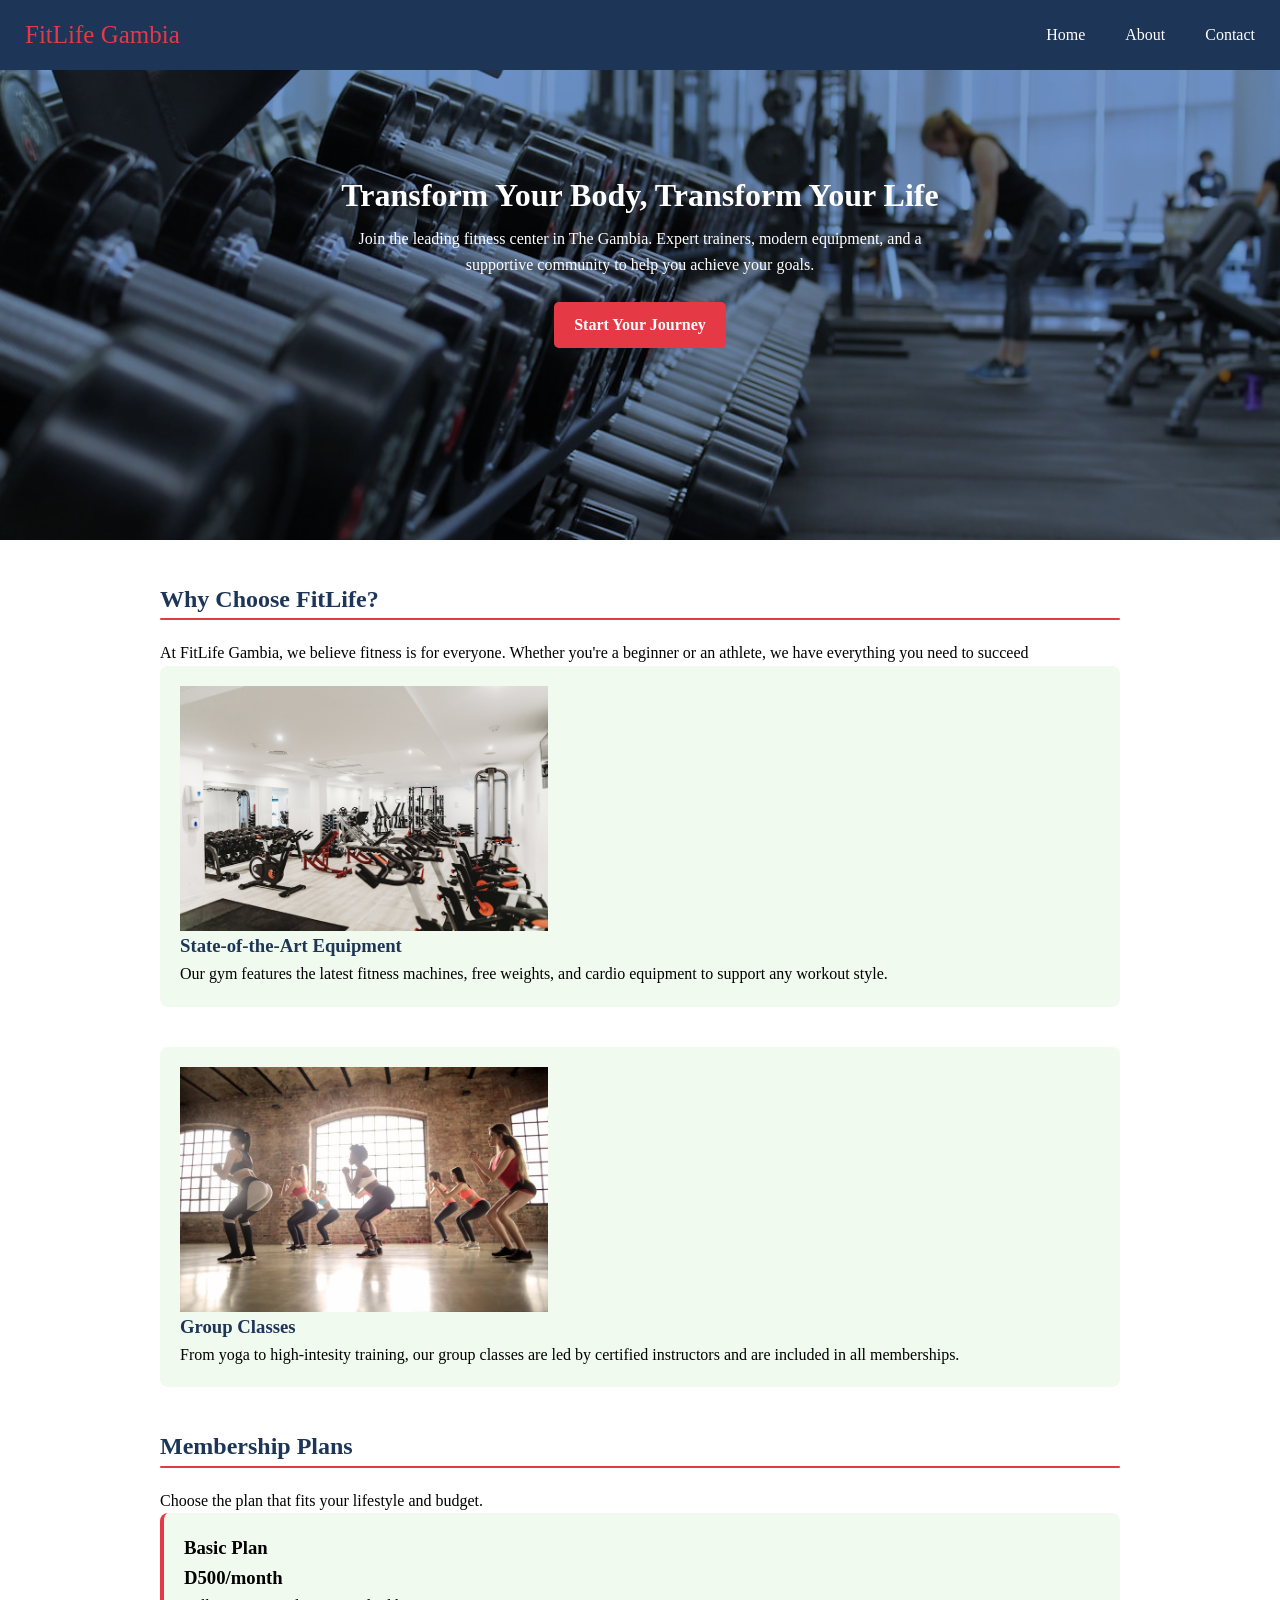
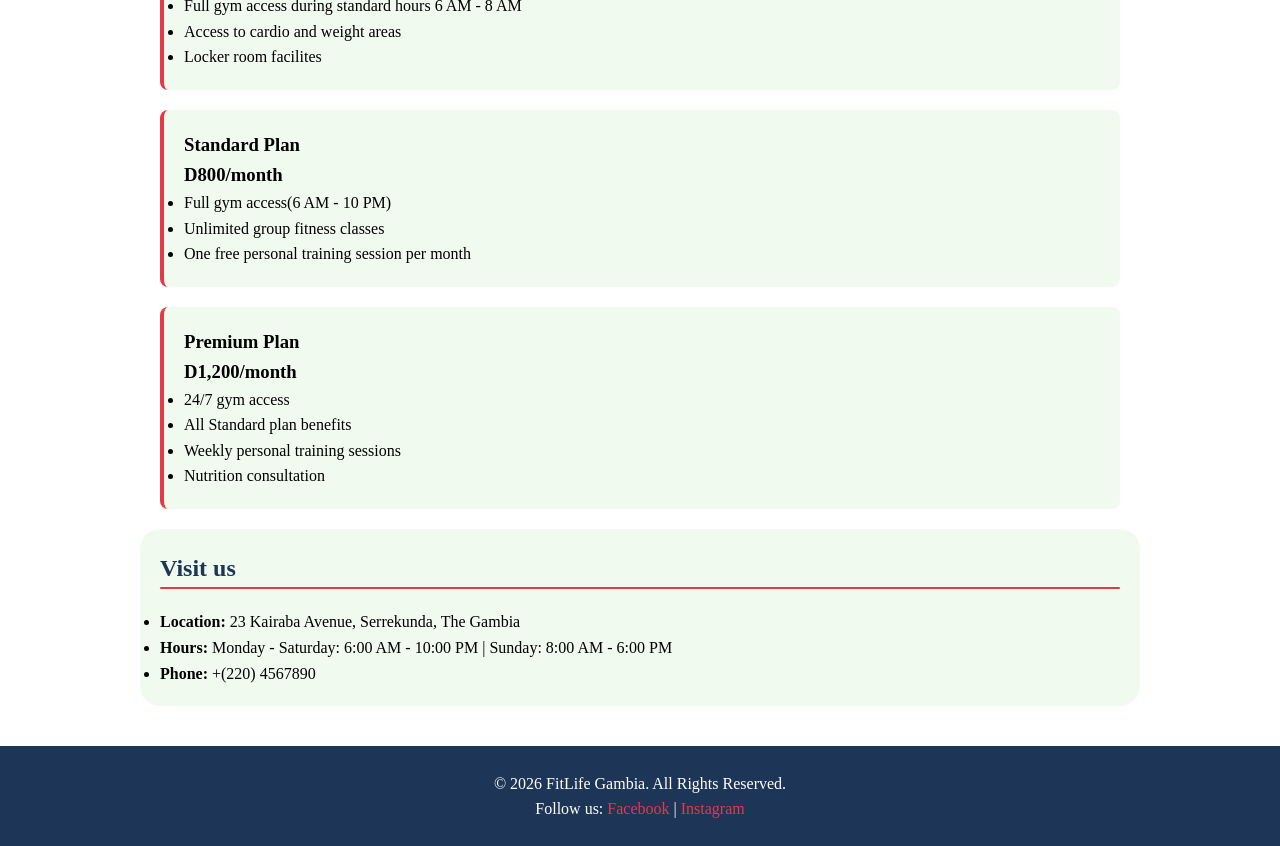
<file: index.html>
<!DOCTYPE html>
<html lang="en">

<head>
    <meta charset="UTF-8">
    <meta name="viewport" content="width=device-width, initial-scale=1.0">
    <title>FitLife Gym</title>
    <link rel="stylesheet" href="./css/styles.css">
</head>

<body>
    <!-- Header Section -->
    <header>

        <!-- Navigation Bar -->
        <nav class="navbar">
            <div class="logo">FitLife Gambia</div>
            <ul class="nav-links">
                <li><a href="./index.html">Home</a></li>
                <li><a href="./about.html">About</a></li>
                <li><a href="./contact.html">Contact</a></li>
            </ul>
        </nav>

        <!-- Hero Section -->
        <section id="home" class="hero">
            <!-- <img src="./images/hero-gym.jpg" alt=" Hero Image" class="hero-image"> -->
            <h1>Transform Your Body, Transform Your Life</h1>

            <p>Join the leading fitness center in The Gambia. Expert trainers, modern equipment, and a supportive community to help you achieve your goals.</p>

            <a href="#start-your-journey" class="btn">Start Your Journey</a>

        </section>
    </header>

    <main>

        <!-- Why Choose FitLife? Section -->
        <section id="why-choose-fit-life?" class="container">
            <h2 class="topic">Why Choose FitLife?</h2>
            <div class="underline"></div>
            <p>At FitLife Gambia, we believe fitness is for everyone. Whether you're a beginner or an athlete, we have
                everything you need to succeed</p>

            <div class="card">
                <img src="./images/gym-interior.jpg" alt="gym interior" width="1000">
                <h3 class="topic"> State-of-the-Art Equipment</h3>
                <p>Our gym features the latest fitness machines, free weights, and cardio equipment to support any
                    workout style.</p>
            </div>

            <div class="card">
                <img src="./images/group-fitness.jpg" alt="group fitness" width="1000">
                <h3 class="topic">Group Classes</h3>
                <p>From yoga to high-intesity training, our group classes are led by certified instructors and are
                    included in all memberships. </p>
            </div>
        </section>

        <section id="membership-plans" class="container">
            <h2 class="topic">Membership Plans</h2>
            <div class="underline"></div>
            <p>Choose the plan that fits your lifestyle and budget.</p>
            <div class="othercards">
                <h3>Basic Plan</h3>
                <h3>D500/month</h3>
                <ul>
                    <li>Full gym access during standard hours 6 AM - 8 AM</li>
                    <li>Access to cardio and weight areas</li>
                    <li>Locker room facilites</li>
                </ul>
            </div>

            <div class="othercards">
                <h3>Standard Plan</h3>
                <h3>D800/month</h3>
                <ul>
                    <li>Full gym access(6 AM - 10 PM)</li>
                    <li>Unlimited group fitness classes</li>
                    <li>One free personal training session per month</li>
                </ul>
            </div>

            <div class="othercards">
                <h3>Premium Plan</h3>
                <h3>D1,200/month</h3>
                <ul>
                    <li>24/7 gym access</li>
                    <li>All Standard plan benefits</li>
                    <li>Weekly personal training sessions</li>
                    <li>Nutrition consultation</li>
                </ul>
            </div>

        </section>


        <section class="visit container">
            <h2 class="topic">Visit us</h2>
            <div class="underline"></div>
            <ul class="info-list">
                <li><strong>Location:</strong> 23 Kairaba Avenue, Serrekunda, The Gambia</li>
                <li><strong>Hours:</strong> Monday - Saturday: 6:00 AM - 10:00 PM | Sunday: 8:00 AM - 6:00 PM</li>
                <li><strong>Phone:</strong> +(220) 4567890</li>
            </ul>
        </section>

    </main>

    <footer>
        <div>
            <p>&copy; 2026 FitLife Gambia. All Rights Reserved.</p>
            <p>Follow us: <a href="https://www.facebook.com/JassehCodeCamp/" target="_blank"><span
                        class="highlight">Facebook</span></a> | <a href=""><span class="highlight">Instagram</span></a>
            </p>
        </div>
    </footer>
</body>

</html>
</file>
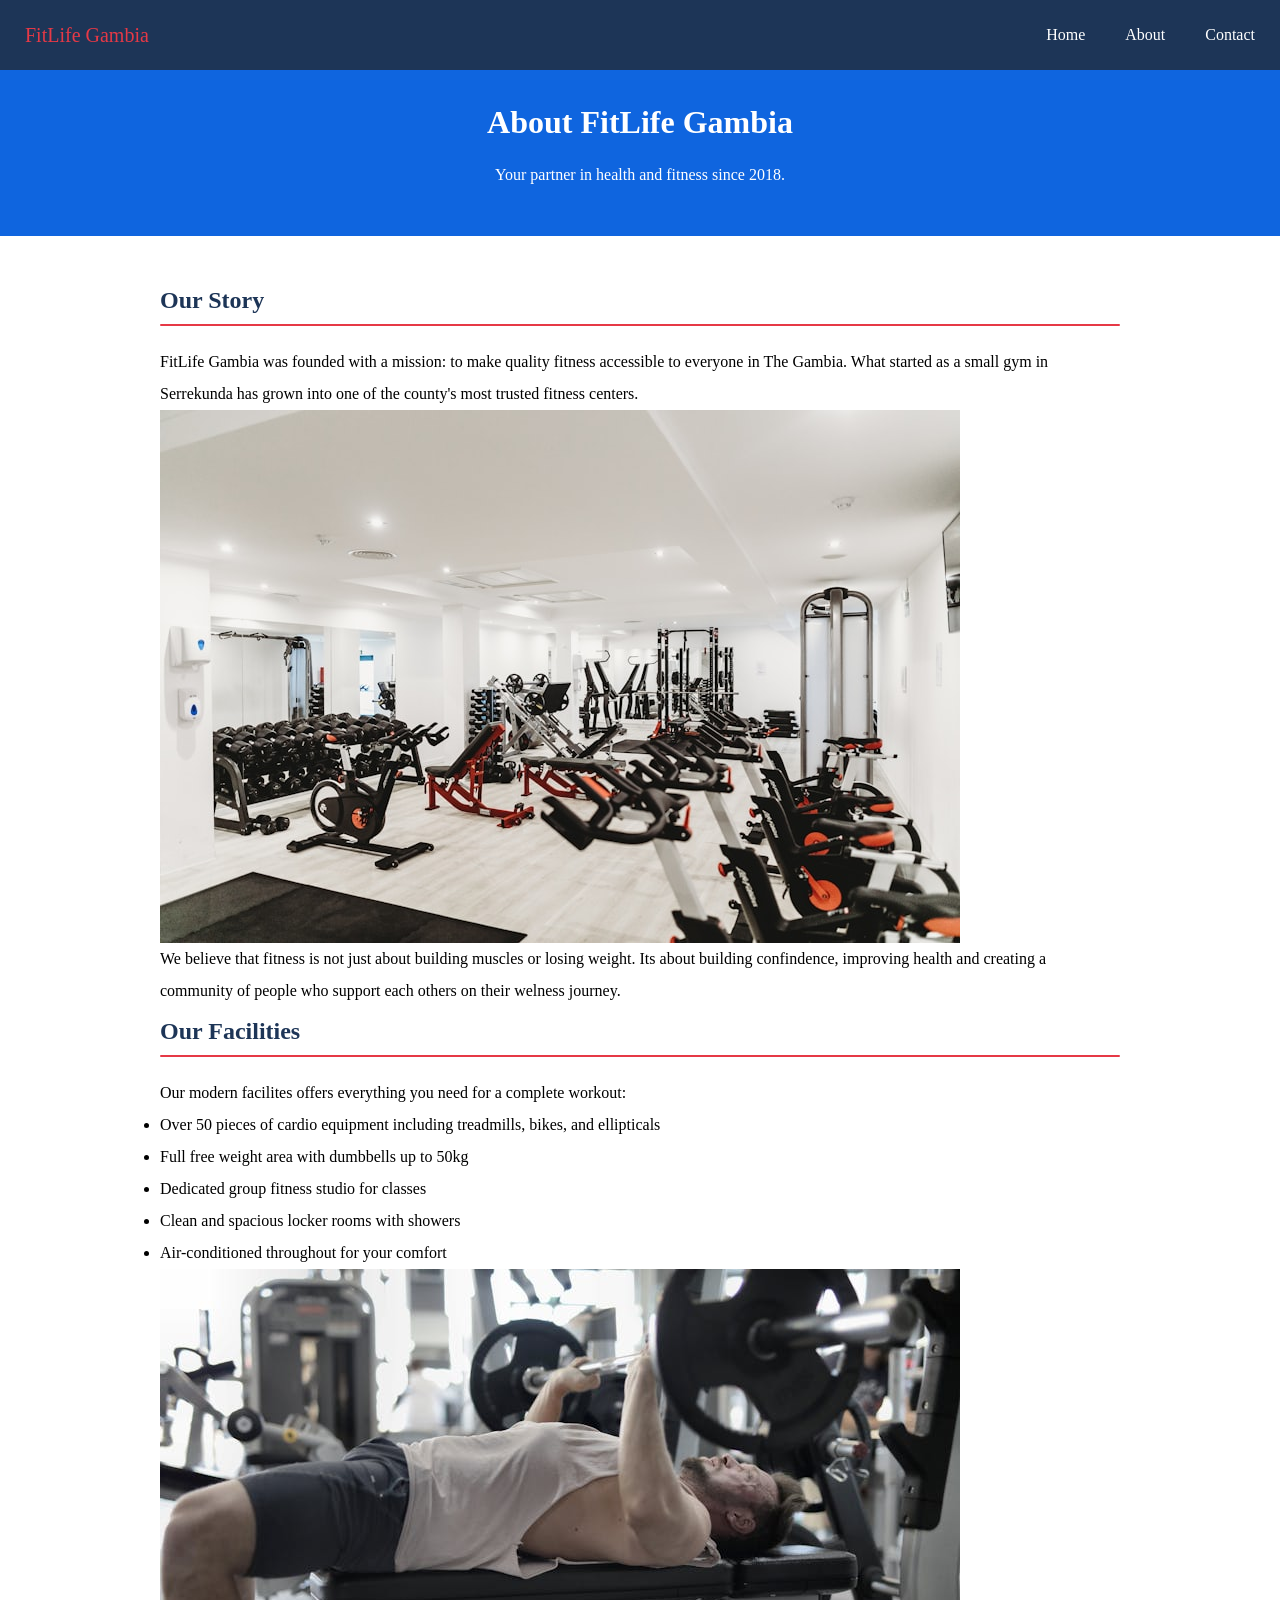
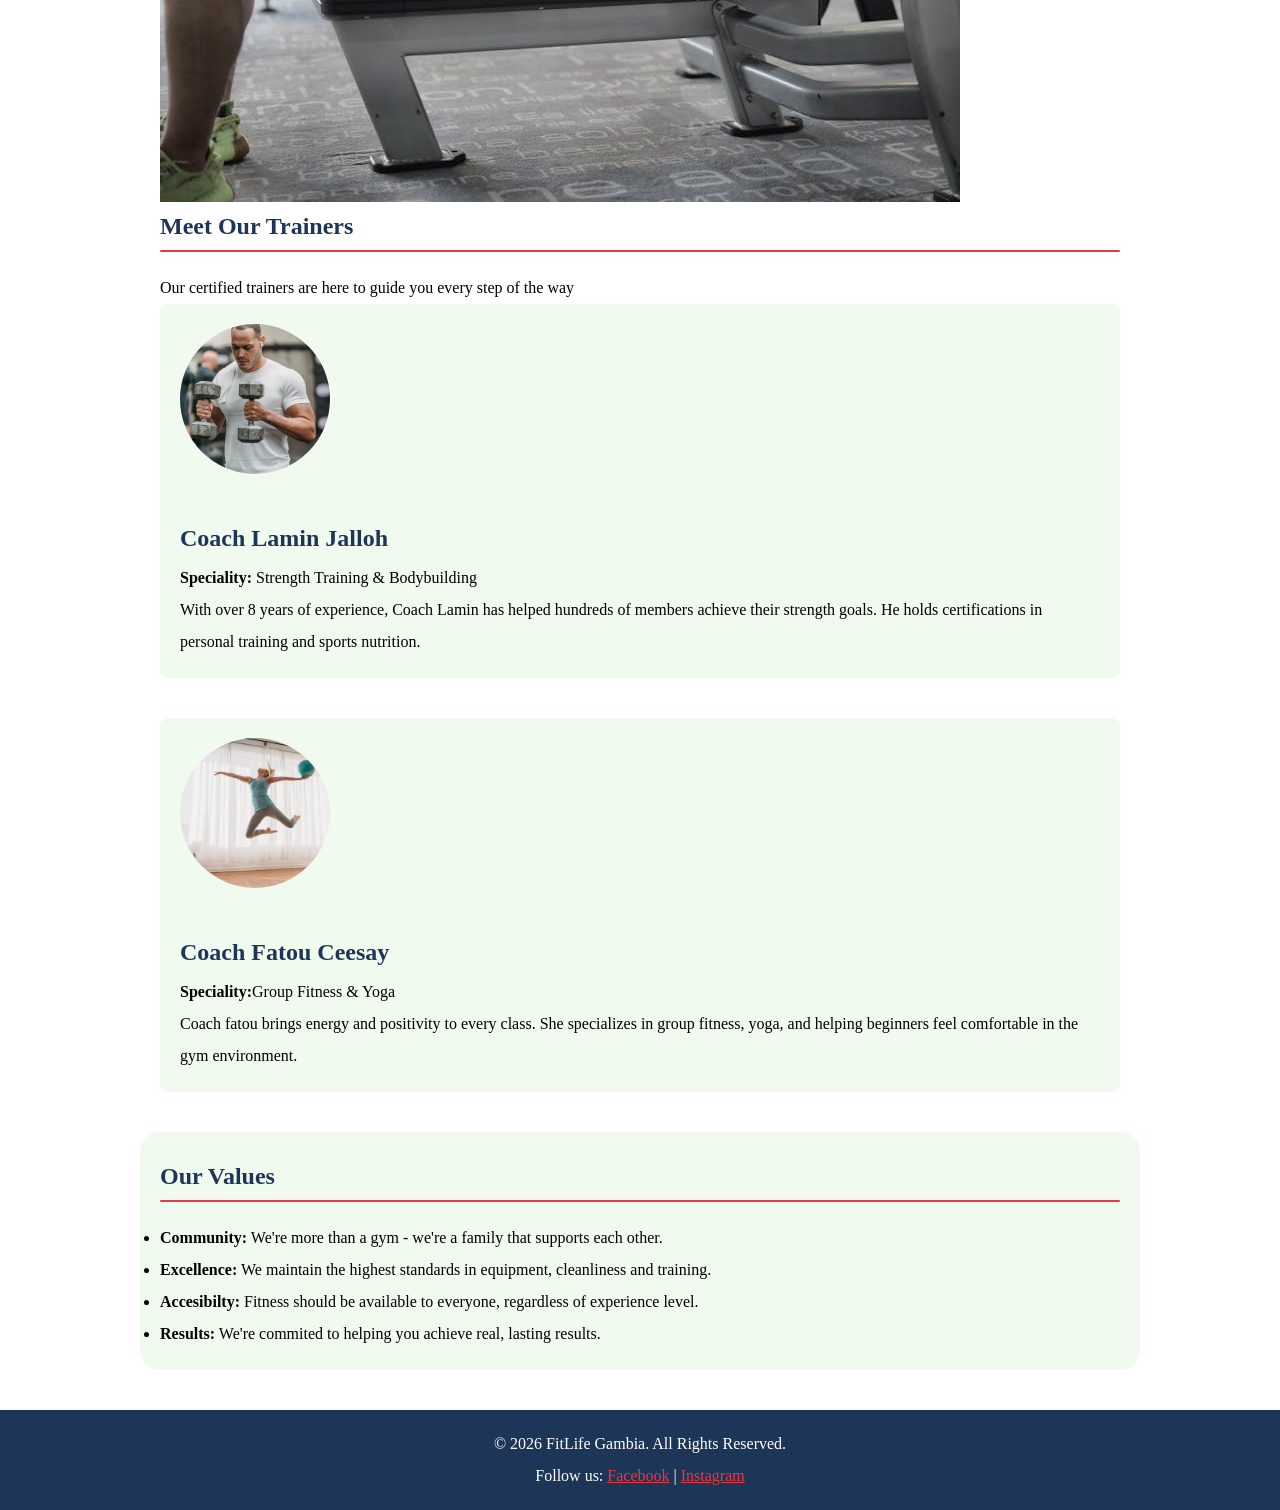
<file: about.html>
<!DOCTYPE html>
<html lang="en">
<head>
    <meta charset="UTF-8">
    <meta name="viewport" content="width=device-width, initial-scale=1.0">
    <title>About Page</title>
    <link rel="stylesheet" href="./css/about.css">
</head>
<body>
    <!-- Header Section-->
    <header>

        <!-- Navigation Bar -->
        <nav class="navbar">
            <div class="logo">FitLife Gambia</div>
            <ul class="nav-links">
                <li><a href="./index.html">Home</a></li>
                <li><a href="./about.html">About</a></li>
                <li><a href="./contact.html">Contact</a></li>
            </ul>
        </nav>

        <!-- Hero Section -->
        <section id="about" class="heros">
            <h1>About FitLife Gambia</h1>
            <p>Your partner in health and fitness since 2018.</p>
        </section>
    </header>

    <main>
        <!-- Our Story Section -->
        <section id="our-story" class="container">
            <h2 class="topic">Our Story</h2>
            <div class="underline"></div>
            <p>FitLife Gambia was founded with a mission: to make quality fitness accessible to everyone in The Gambia. What started
                as a small gym in Serrekunda has grown into one of the county's most trusted fitness centers.</p>
            <img src="./images/gym-interior.jpg" alt="gym interior">
            <p>We believe that fitness is not just about building muscles or losing weight. Its about building confindence,
                improving health and creating a community of people who support each others on their welness journey.</p>
        </section>

        <section id="our-facilities" class="container">
            <h2 class="topic">Our Facilities</h2>
            <div class="underline"></div>
            <p>Our modern facilites offers everything you need for a complete workout:</p>

            <ul>
                <li>Over 50 pieces of cardio equipment including treadmills, bikes, and ellipticals</li>
                <li>Full free weight area with dumbbells up to 50kg</li>
                <li>Dedicated group fitness studio for classes</li>
                <li>Clean and spacious locker rooms with showers</li>
                <li>Air-conditioned throughout for your comfort</li>
            </ul>
               
            <img src="./images/weight-training.jpg" alt="weight training">
        </section>
        <section id="meet-our-trainers" class="container">
            <h2 class="topic">Meet Our Trainers</h2>
            <div class="underline"></div>
            <p>Our certified trainers are here to guide you every step of the way</p>

            <div class="card">
                <img src="./images/trainer-male.jpg" alt="male trainer" class="trainer-avatar">
                <h2 class="topic">Coach Lamin Jalloh</h2>
                <p><strong>Speciality:</strong> Strength Training & Bodybuilding</p>
                <p></p>With over 8 years of experience, Coach Lamin has helped hundreds of members achieve their strength goals. He holds certifications in personal training and sports nutrition.
            </div>

            <div class="card">
                <img src="./images/trainer-female.jpg" alt="female trainer" class="trainer-avatar">
                <h2 class="topic">Coach Fatou Ceesay</h2>
                <p><strong>Speciality:</strong>Group Fitness & Yoga</p>

                <p>Coach fatou brings energy and positivity to every class. She specializes in group fitness, yoga, and helping beginners feel comfortable in the gym environment.</p>
            </div>
        </section>

        <section id="our-values" class="value container">
            <h2 class="topic">Our Values</h2>
            <div class="underline"></div>
            <ul>
                <li><strong>Community:</strong> We're more than a gym - we're a family that supports each other.</li>
                <li><strong>Excellence:</strong> We maintain the highest standards in equipment, cleanliness and training.</li>
                <li><strong>Accesibilty:</strong> Fitness should be available to everyone, regardless of experience level.</li>
                <li><strong>Results:</strong> We're commited to helping you achieve real, lasting results.</li>
            </ul>
        </section>
    </main>

    <footer>
        <p>&copy; 2026 FitLife Gambia. All Rights Reserved.</p>
        <p>Follow us: <a href="https://www.facebook.com/JassehCodeCamp/" target="_blank" class="highlight">Facebook</a> | <a href="" class="highlight">Instagram</a></p>
    </footer>
</body>
</html>
</file>
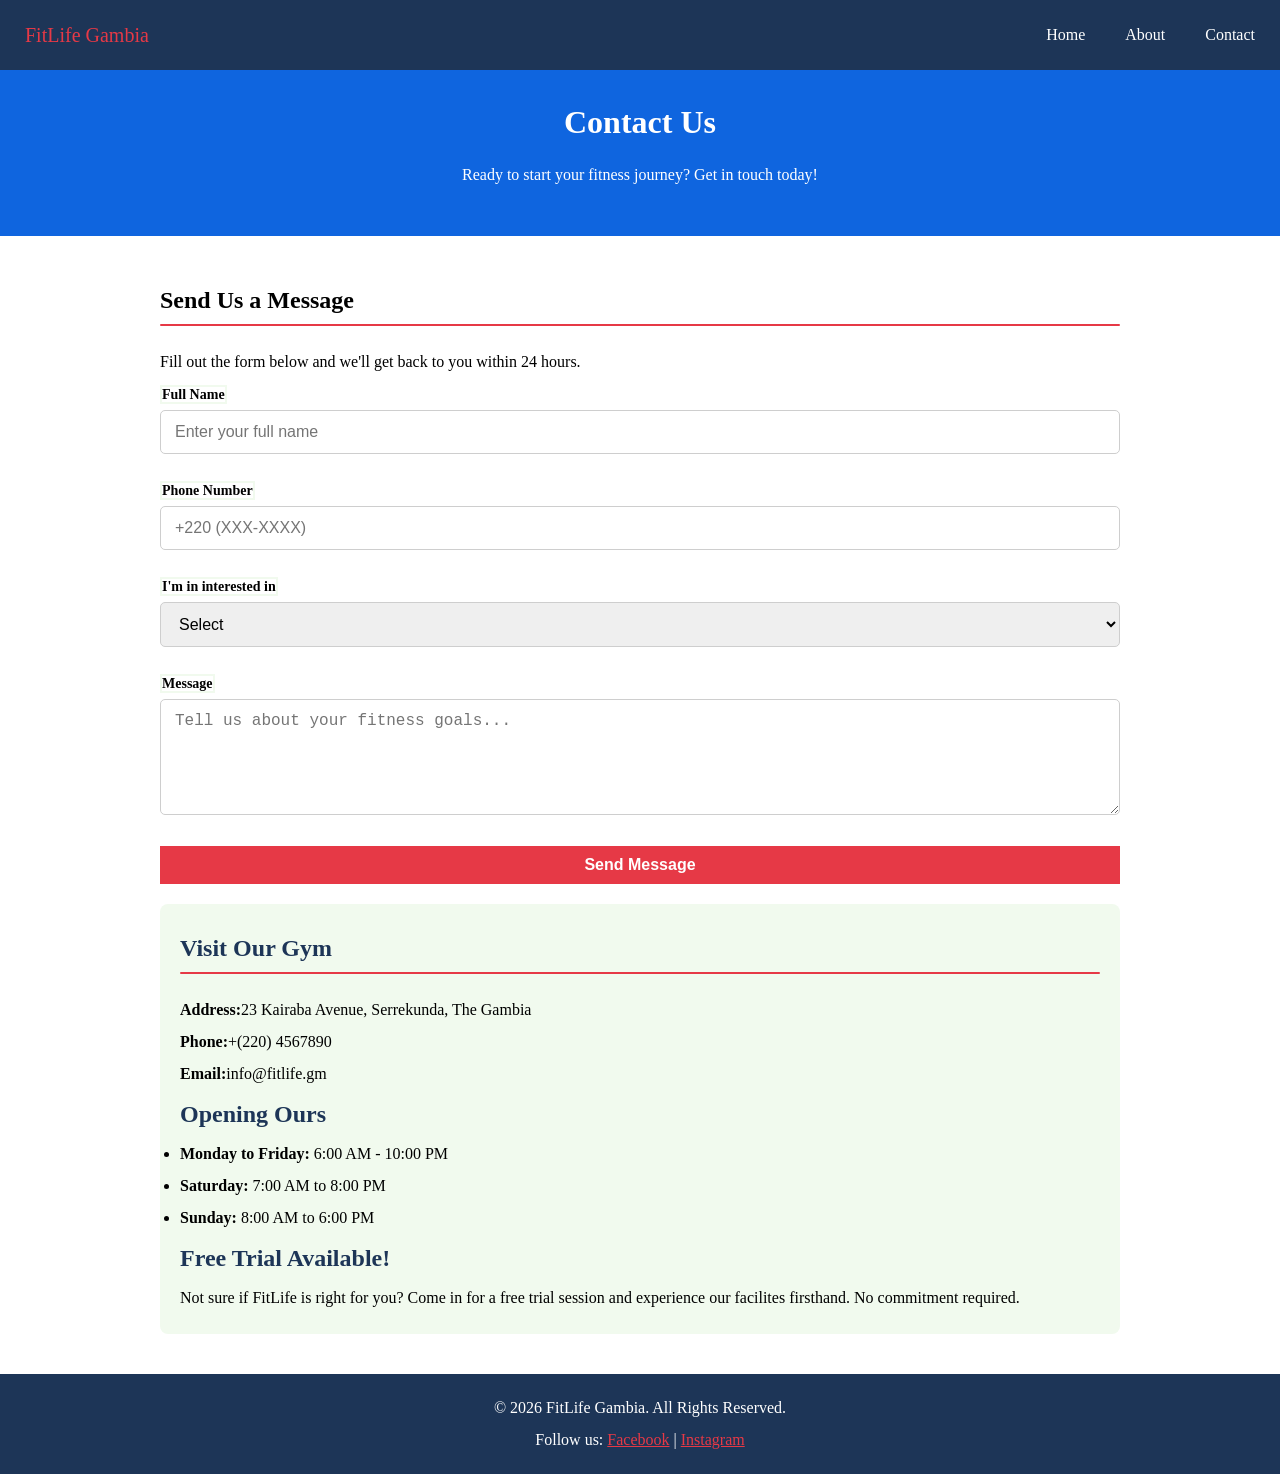
<file: contact.html>
<!DOCTYPE html>
<html lang="en">

<head>
    <meta charset="UTF-8">
    <meta name="viewport" content="width=device-width, initial-scale=1.0">
    <title>Contact Us</title>
    <link rel="stylesheet" href="./css/contact.css">
</head>

<body>
    <!-- Header Section-->
    <header>

        <!-- Navigation Bar -->
        <nav class="navbar">
            <div class="logo">FitLife Gambia</div>
            <ul class="nav-links">
                <li><a href="./index.html">Home</a></li>
                <li><a href="./about.html">About</a></li>
                <li><a href="./contact.html">Contact</a></li>
            </ul>
        </nav>

        <!-- Hero Section -->
        <section id="about" class="heros">
            <h1>Contact Us</h1>
            <p>Ready to start your fitness journey? Get in touch today!</p>
        </section>
    </header>

    <main>
        <!-- Our Story Section -->
        <section id="contact" class="container" class="contact-section">
            <h2>Send Us a Message</h2>
            <div class="underline"></div>
            <p>Fill out the form below and we'll get back to you within 24 hours.</p>
        
            <form class="contact-form">
        
                <div class="form-group">
                    <label for="name" class="head">Full Name</label>
                    <input type="text" id="name" placeholder="Enter your full name">
                </div>
        
                <div class="form-group">
                    <label for="phone-number" class="head">Phone Number</label>
                    <input type="phone-number" id="phone-number" placeholder="+220 (XXX-XXXX)">
                </div>

                <div class="form-group">
                    <label for="interest" class="head">I'm in interested in</label>
                    <select>
                        <option value="">Select</option>
                        <option value="">Membership Information</option>
                    </select>
                </div>

                <div class="form-group">
                    <label for="message" class="head">Message</label>
                    <textarea name="message" id="message" rows="5" placeholder="Tell us about your fitness goals..."></textarea>
                </div>
                
                <button type="submit" class="btn">Send Message</button>
            </form>
        
            <div class="card">
                <h2 class="topic">Visit Our Gym</h2>
                <div class="underline"></div>
                
                <p><strong>Address:</strong>23 Kairaba Avenue, Serrekunda, The Gambia</p>
                <p><strong>Phone:</strong>+(220) 4567890</p>
                <p><strong>Email:</strong>info@fitlife.gm</p>
                
                <h2 class="topic">Opening Ours</h2>
                <ul>
                    <li><strong>Monday to Friday:</strong> 6:00 AM - 10:00 PM</li>
                    <li><strong>Saturday:</strong> 7:00 AM to 8:00 PM</li>
                    <li><strong>Sunday:</strong> 8:00 AM to 6:00 PM</li>
                </ul>
                
                <h2 class="topic"><strong>Free Trial Available!</strong></h2>
                <p>Not sure if FitLife is right for you? Come in for a free trial session and experience our facilites firsthand. No
                    commitment required.</p>
            </div>
        </section>
    </main>

    <footer>
        <p>&copy; 2026 FitLife Gambia. All Rights Reserved.</p>
        <p>Follow us: <a href="https://www.facebook.com/JassehCodeCamp/" target="_blank" class="highlight">Facebook</a> | <a href="" class="highlight">Instagram</a></p>
    </footer>
</body>
</html>
</file>
<file: css/styles.css>
/* CSS Reset & Base Styles */

* {
    margin: 0;
    padding: 0;
    box-sizing: border-box;
}

html{
    scroll-behavior: smooth;
}

body{
    font-family: Georgia, serif;
    font-size: 16px;
    line-height: 1.6;
    color: black;
    font-weight: 400, 700;
    
}

/* Header styles */

.container {
    max-width: 1000px;
    padding: 0 20px;
    margin: 0 auto;
}

header {
    background-image: url('../images/hero-gym.jpg');
    height: 60vh;
    background-position: center;
    background-size: cover;

    background-blend-mode: overlay;
    background-color: rgba(29, 53, 87, 0.7);
    color: white;

    text-align: center;

    margin-bottom: 40px;
}

.hero{
    margin-top: 100px;
}

a{
    text-decoration: none;
    color: inherit;
}
.hero p{
    max-width: 600px;
    margin: 0 auto 25px;
    color: #FFFFFF;
}

img{
    display: block;
    max-width: 100%;
}

.navbar {
    background-color: #1D3557;
    padding: 15px 25px;

    display: flex;
    align-items: center;
    justify-content: space-between;
}

.navbar ul {
    display: flex;
    align-items: center;

    list-style: none;
    gap: 40px;
}

.navbar a:hover{
    color: #E63946;
}
.logo{
    color: #E63946;
    font-size: 25px;
}

.hero h1{
    text-align: center;
    font-size: 32px;
    margin-bottom: 5px;
}

.btn{
    display: inline-block;
    padding: 10px 20px ;
    background-color: #E63946;
    color: white;
    font-size: 16px;
    font-weight: 700;
    border-radius: 5px;
    border: none;
    cursor: pointer;
}

.btn:hover{
    background-color: #E63946;
}

.underline{
    /* width: 1000px; */
    height: 2px;
    background-color: #E63946;
    margin: 0 auto 20px;
    border-radius: 2px;
}

.topic{
    color: #1D3557;
}


.card {
    background-color: #F1FAEE;
    border-radius: 8px;
    padding: 20px;
    margin-bottom: 40px;
}

.card img {
    width: 40%;
}

.othercards {
    background-color: #F1FAEE;
    border-left: 4px solid #E63946;
    padding: 20px;
    border-radius: 8px;
    margin-bottom: 20px;
}

.visit {
    background-color: #F1FAEE;
    padding: 20px;
    border-radius: 20px;
    /* width: 1000px; */
    margin-bottom: 40px;
}

footer{
    background-color: #1D3557;
    color: #FFFFFF;
    height: 100px;
    text-align: center;
    display: flex;
    justify-content: center;
    align-items: center;
    flex-direction: column;
}

.highlight{
    color: #E63946;
}
</file>
<file: css/about.css>
/* CSS Reset & Base Styles */

* {
    margin: 0;
    padding: 0;
    box-sizing: border-box;
}

html{
    scroll-behavior: smooth;
}

body{
    font-family: Georgia, serif;
    font-size: 16px;
    line-height: 2;
    color: black;
    font-weight: 400, 700;
}

/* Header Styles */

header{
    background-color: #0f65df;
    background-position: center;
    color: #FFFFFF;

    text-align: center;

    margin-bottom: 40px;
}

header a{
    color: #FFFFFF;
    text-decoration: none;
}

header a:hover{
    color: #E63946;
}

.logo{
    color: #E63946;
    font-size: 20px;
}

.heros { 
    text-align: center;
    padding: 20px 0;
}

.heros p{
    max-width: 600px;
    margin: 0 auto 25px;
    color: #FFFFFF;
}

.heros h1{
    text-align: center;
    font-size: 32px;
    margin-bottom: 5px;
}

.navbar {
    background-color: #1D3557;
    padding: 15px 25px;

    display: flex;
    align-items: center;
    justify-content: space-between;
}

.navbar ul {
    display: flex;
    align-items: center;

    list-style: none;
    gap: 40px;

    color: #FFFFFF;
}


.underline{
    /* width: 1000px; */
    height: 2px;
    background-color: #E63946;
    margin: 0 auto 20px;
    border-radius: 2px;
}

.topic{
    color: #1D3557;
}

.container {
    max-width: 1000px;
    padding: 0 20px;
    margin: 0 auto;
}

img{
    display: block;
    max-width: 100%;
}

.card {
    background-color: #F1FAEE;
    border-radius: 8px;
    padding: 20px;
    margin-bottom: 40px;
}

.trainer-avatar{
    border-radius: 50%;
    height: 150px;
    width: 150px;
    object-fit: cover;
    margin-bottom: 40px;
}

footer{
    background-color: #1D3557;
    color: #FFFFFF;
    height: 100px;
    text-align: center;
    display: flex;
    justify-content: center;
    align-items: center;
    flex-direction: column;
}

.highlight{
    color: #E63946;
}

.value{
    background-color: #F1FAEE;
    padding: 20px;
    border-radius: 20px;
    /* width: 1000px; */
    margin-bottom: 40px;
}
</file>
<file: css/contact.css>
/* CSS Reset & Base Styles */

* {
    margin: 0;
    padding: 0;
    box-sizing: border-box;
}

html{
    scroll-behavior: smooth;
}

body{
    font-family: Georgia, serif;
    font-size: 16px;
    line-height: 2;
    color: black;
    font-weight: 400, 700;
    
}

/* Header styles */

header{
    background-color: #0f65df;
    background-position: center;
    color: #FFFFFF;

    text-align: center;

    margin-bottom: 40px;
}

header a{
    color: #FFFFFF;
    text-decoration: none;
}

header a:hover{
    color: #E63946;
}

.logo{
    color: #E63946;
    font-size: 20px;
}

.heros { 
    text-align: center;
    padding: 20px 0;
}

.heros p{
    max-width: 600px;
    margin: 0 auto 25px;
    color: #FFFFFF;
}

.heros h1{
    text-align: center;
    font-size: 32px;
    margin-bottom: 5px;
}

.navbar {
    background-color: #1D3557;
    padding: 15px 25px;

    display: flex;
    align-items: center;
    justify-content: space-between;
}

.navbar ul {
    display: flex;
    align-items: center;

    list-style: none;
    gap: 40px;

    color: #FFFFFF;
}

.nav-links{
    color: #E63946;
    list-style: none;
    display: flex;
    gap: 40px;
    justify-content: flex-end;
}

.card{
    background-color: #F1FAEE;
    border-radius: 8px;
    padding: 20px;
    margin-bottom: 40px;
    margin-top: 20px;
}

.cards{
    background-color: #F1FAEE;
    border-radius: 8px;
    padding: 20px;
    margin-bottom: 40px;
    margin-top: 20px;
    line-height: 3;
}


.underline{
    /* width: 1000px; */
    height: 2px;
    background-color: #E63946;
    margin: 0 auto 20px;
    border-radius: 2px;
}

.topic{
    color: #1D3557;
}

.container {
    max-width: 1000px;
    padding: 0 20px;
    margin: 0 auto;
}

footer{
    background-color: #1D3557;
    color: #FFFFFF;
    height: 100px;
    text-align: center;
    display: flex;
    justify-content: center;
    align-items: center;
    flex-direction: column;
}

.highlight{
    color: #E63946;
}

/* Form Section */

.contact-section{
    max-width: 600px;
    margin: 0 auto;
    padding: 40px 20px;
    border: 2px solid #F1FAEE;
}

.contact-form{
    display: flex;
    flex-direction: column;
    gap: 20px;
}

.contact-form label{
    font-weight: 600;
    margin-bottom: 6px;
    font-size: 14px;
}

.contact-form input, .contact-form textarea, .contact-form select{
    width: 100%;
    padding: 12px 14px;
    font-size: 16px;
    border: 1px solid #cecece;
    border-radius: 5px;
}


.head{
    color: black;
    border: 2px solid #F1FAEE;
}

.btn{
    display: inline-block;
    padding: 10px 10px ;
    background-color: #E63946;
    color: white;
    font-size: 16px;
    font-weight: 700;
    border-radius: x;
    border: none;
    cursor: pointer;
}
</file>
